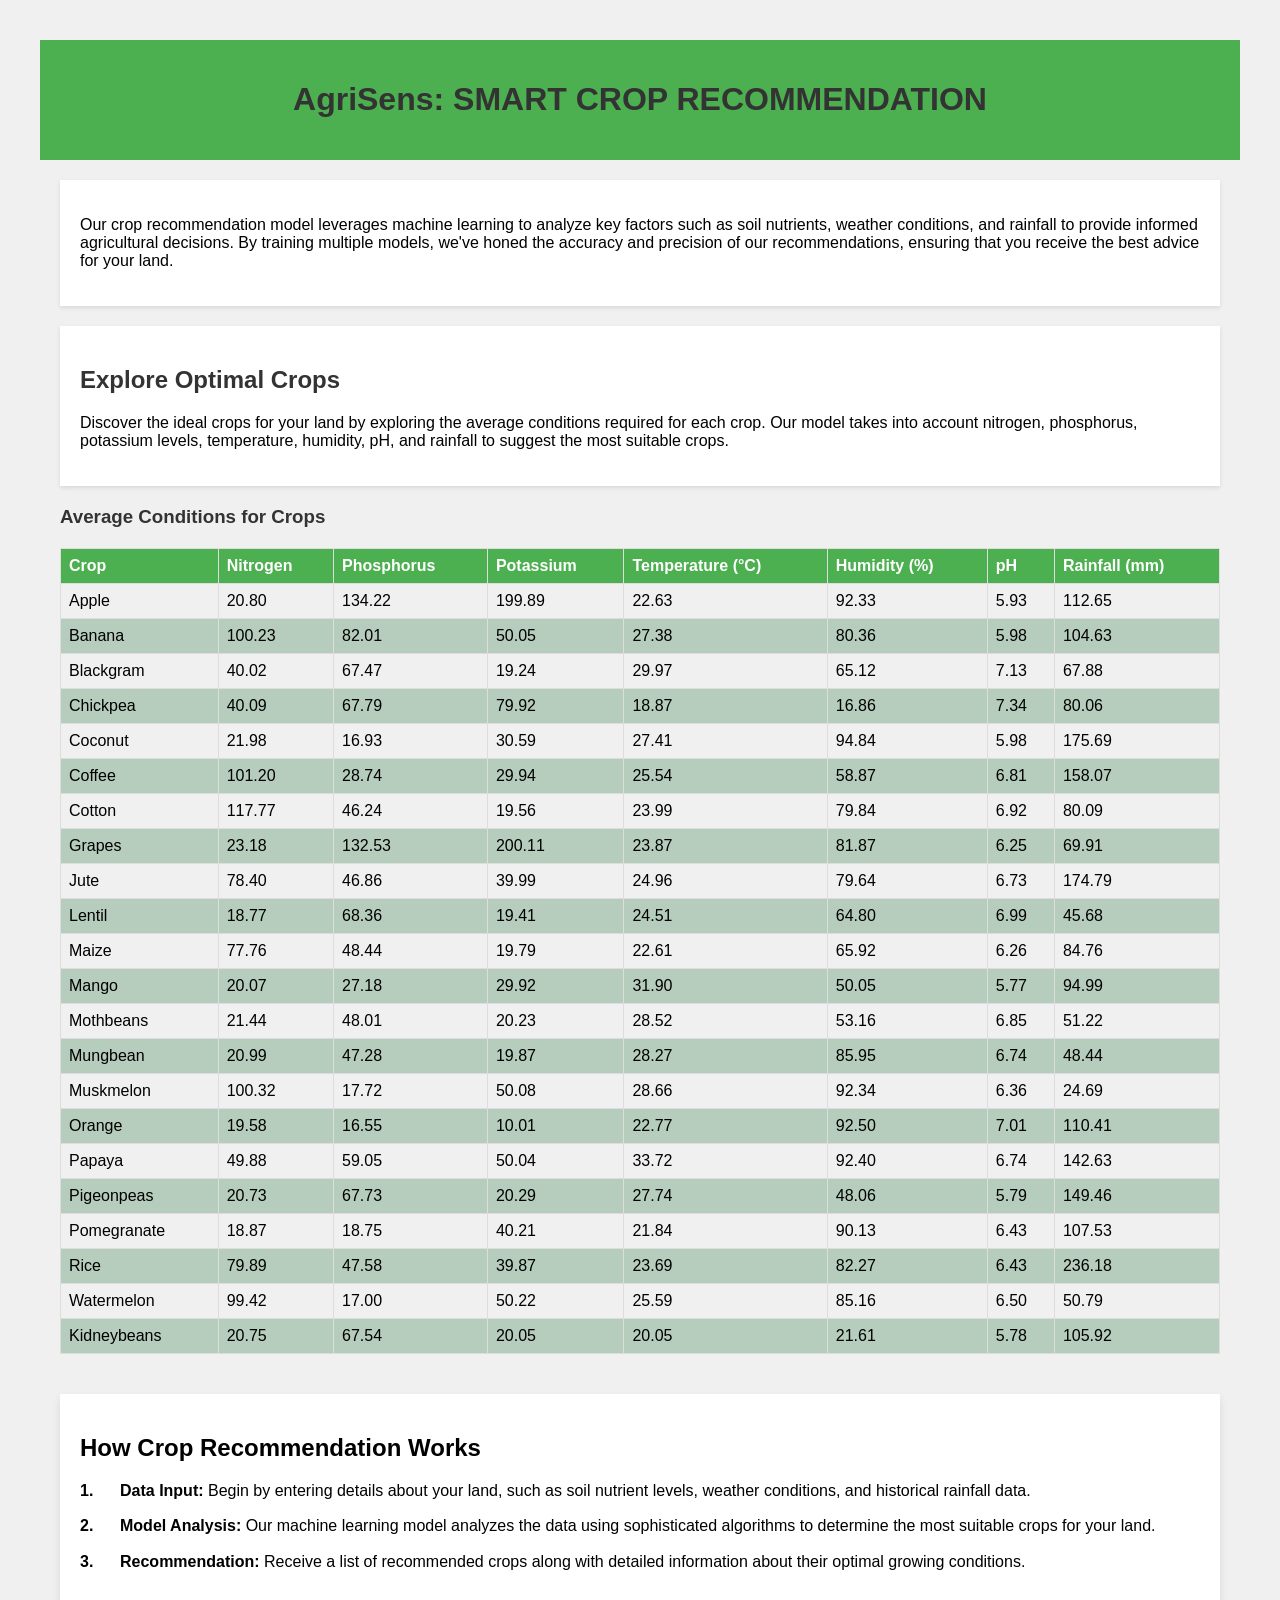
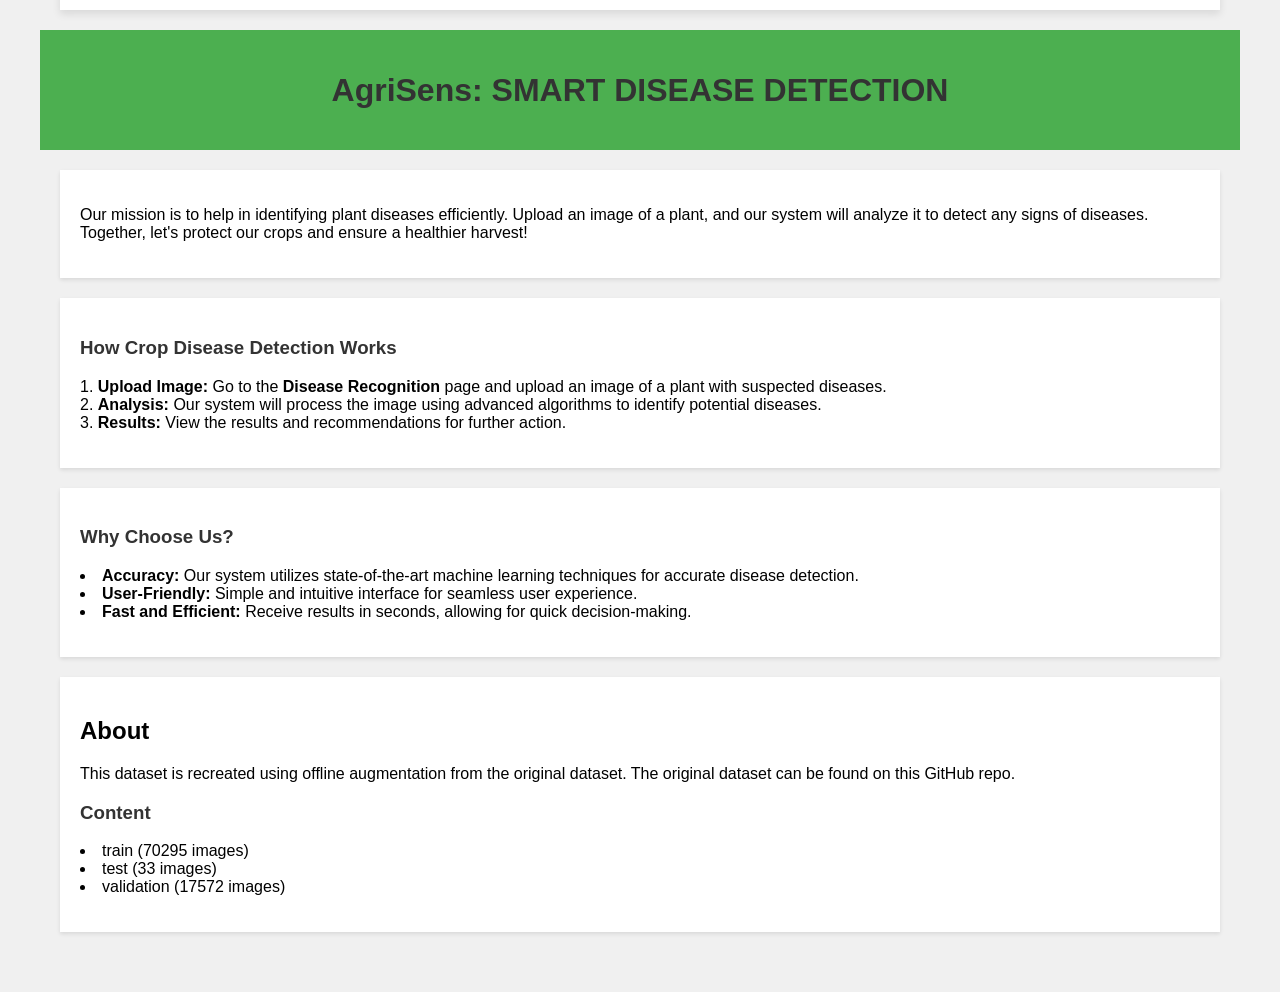
<file: sm-web-app/explore/index.html>
<!DOCTYPE html>
<html lang="en">

<head>
  <meta charset="UTF-8">
  <meta name="viewport" content="width=device-width, initial-scale=1.0">
  <title>AgriSens: Smart Crop Recommendation</title>
  <link rel="stylesheet" href="index.css">
</head>

<body>
  <header>
    <h1>AgriSens: SMART CROP RECOMMENDATION</h1>
  </header>
  <main>
    <section id="model-intro">
      <p>Our crop recommendation model leverages machine learning to analyze key factors such as soil nutrients, weather
        conditions, and rainfall to provide informed agricultural decisions. By training multiple models, we've honed
        the accuracy and precision of our recommendations, ensuring that you receive the best advice for your land.</p>
    </section>
    <section id="explore-crops">
      <h2>Explore Optimal Crops</h2>
      <p>Discover the ideal crops for your land by exploring the average conditions required for each crop. Our model
        takes into account nitrogen, phosphorus, potassium levels, temperature, humidity, pH, and rainfall to suggest
        the most suitable crops.</p>
    </section>
    <section id="crops-table">
      <h3>Average Conditions for Crops</h3>
      <table id="crop-table">
        <thead>
          <tr>
            <th>Crop</th>
            <th>Nitrogen</th>
            <th>Phosphorus</th>
            <th>Potassium</th>
            <th>Temperature (°C)</th>
            <th>Humidity (%)</th>
            <th>pH</th>
            <th>Rainfall (mm)</th>
          </tr>
        </thead>
        <tbody>
          <!-- Table rows will be inserted here by JavaScript -->
        </tbody>
      </table>
    </section>
  </main>

  <section id="crop-recommendation-how-it-works">
    <h2>How Crop Recommendation Works</h2>
    <ol>
      <li><strong>Data Input:</strong> Begin by entering details about your land, such as soil nutrient levels, weather
        conditions, and historical rainfall data.</li>
      <li><strong>Model Analysis:</strong> Our machine learning model analyzes the data using sophisticated algorithms
        to determine the most suitable crops for your land.</li>
      <li><strong>Recommendation:</strong> Receive a list of recommended crops along with detailed information about
        their optimal growing conditions.</li>
    </ol>
  </section>


  <header>
    <h1>AgriSens: SMART DISEASE DETECTION</h1>
  </header>

  <section id="smart-disease-detection">
    <p>Our mission is to help in identifying plant diseases efficiently. Upload an image of a plant, and our system will
      analyze it to detect any signs of diseases. Together, let's protect our crops and ensure a healthier harvest!</p>
  </section>

  <section id="smart-disease-detection">
    <h3>How Crop Disease Detection Works</h3>
    <ol>
      <li><strong>Upload Image:</strong> Go to the <strong>Disease Recognition</strong> page and upload an image of a
        plant with suspected diseases.</li>
      <li><strong>Analysis:</strong> Our system will process the image using advanced algorithms to identify potential
        diseases.</li>
      <li><strong>Results:</strong> View the results and recommendations for further action.</li>
    </ol>
  </section>

  <section id="smart-disease-detection">
    <h3>Why Choose Us?</h3>
    <ul>
      <li><strong>Accuracy:</strong> Our system utilizes state-of-the-art machine learning techniques for accurate
        disease detection.</li>
      <li><strong>User-Friendly:</strong> Simple and intuitive interface for seamless user experience.</li>
      <li><strong>Fast and Efficient:</strong> Receive results in seconds, allowing for quick decision-making.</li>
    </ul>
  </section>


  <section id="about-project">
    <h2>About</h2>
    <p>This dataset is recreated using offline augmentation from the original dataset. The original dataset can be found
      on this GitHub repo.</p>
    <h3>Content</h3>
    <ul>
      <li>train (70295 images)</li>
      <li>test (33 images)</li>
      <li>validation (17572 images)</li>
    </ul>
  </section>



  <script src="index.js"></script>
</body>

</html>
</file>
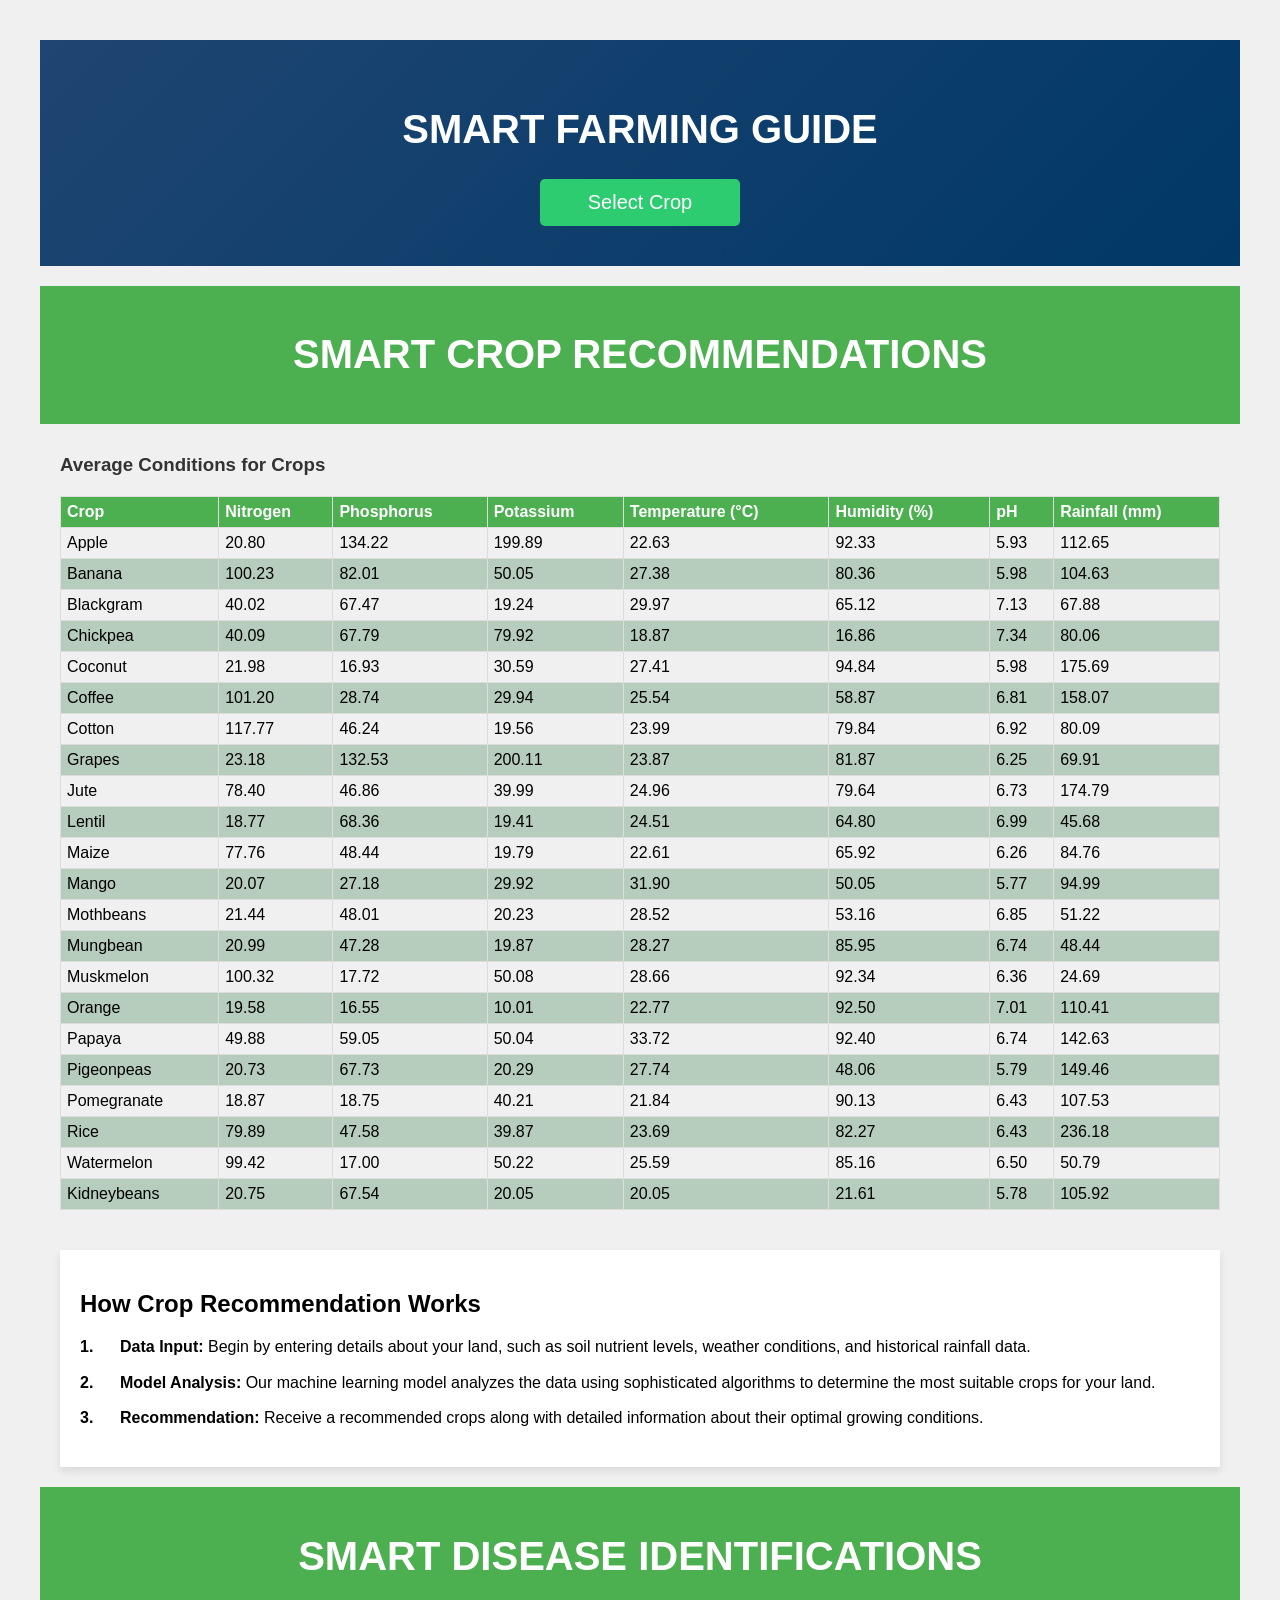
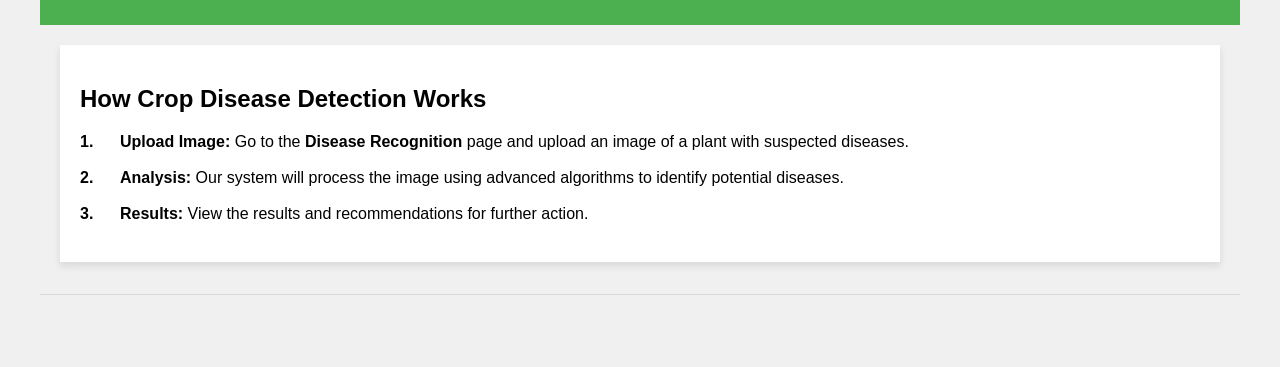
<file: sm-web-app/guide/index.html>
<!DOCTYPE html>
<html lang="en">
  <head>
    <meta charset="UTF-8" />
    <meta name="viewport" content="width=device-width, initial-scale=1.0" />
    <title>Guidance</title>
    <link rel="stylesheet" href="styles.css" />
  </head>

  <body>
    <div class="container">
      <header class="hero">
        <h1>SMART FARMING GUIDE</h1>
        <div class="dropdown">
          <button class="dropbtn" onclick="toggleDropdown()">
            Select Crop
          </button>
          <div id="dropdownContent" class="dropdown-content">
            <a href="#" onclick="showCrop('apple')">Apple</a>
            <a href="#" onclick="showCrop('banana')">Banana</a>
            <a href="#" onclick="showCrop('blackgram')">Black gram</a>
            <a href="#" onclick="showCrop('chickpea')">Chickpea</a>
            <a href="#" onclick="showCrop('coffee')">Coffee</a>
            <a href="#" onclick="showCrop('coconut')">Coconut</a>
            <a href="#" onclick="showCrop('cotton')">Cotton</a>
            <a href="#" onclick="showCrop('grapes')">Grapes</a>
            <a href="#" onclick="showCrop('jute')">Jute</a>
            <a href="#" onclick="showCrop('kidneybeans')">Kidneybeans</a>
            <a href="#" onclick="showCrop('lentil')">Lentil</a>
            <a href="#" onclick="showCrop('maize')">Maize</a>
            <a href="#" onclick="showCrop('mungbean')">Mung bean</a>
            <a href="#" onclick="showCrop('mothbeans')">Moth beans</a>
            <a href="#" onclick="showCrop('muskmelon')">Muskmelon</a>
            <a href="#" onclick="showCrop('orange')">Orange</a>
            <a href="#" onclick="showCrop('papaya')">Papaya</a>
            <a href="#" onclick="showCrop('pigeonpeas')">Pigeon peas</a>
            <a href="#" onclick="showCrop('pomegranate')">Pomegranate</a>
            <a href="#" onclick="showCrop('rice')">Rice</a>
            <a href="#" onclick="showCrop('watermelon')">Watermelon</a>
            <a href="#" onclick="showCrop('mango')">Mango</a>
          </div>
        </div>
      </header>
      <div id="cropInfo" class="crop-info">
        <!-- Crop information will be displayed here -->
      </div>
    </div>

    <header>
      <h1>SMART CROP RECOMMENDATIONS</h1>
    </header>
    <main>
      <!-- <section id="model-intro">
        <p>
          Our crop recommendation model leverages machine learning to analyze
          key factors such as soil nutrients, weather conditions, and rainfall
          to provide informed agricultural decisions. By training multiple
          models, we've honed the accuracy and precision of our recommendations,
          ensuring that you receive the best advice for your land.
        </p>
      </section>
      <section id="explore-crops">
        <h2>Explore Optimal Crops</h2>
        <p>
          Discover the ideal crops for your land by exploring the average
          conditions required for each crop. Our model takes into account
          nitrogen, phosphorus, potassium levels, temperature, humidity, pH, and
          rainfall to suggest the most suitable crops.
        </p>
      </section> -->
      <section id="crops-table">
        <h3>Average Conditions for Crops</h3>
        <table id="crop-table">
          <thead>
            <tr>
              <th>Crop</th>
              <th>Nitrogen</th>
              <th>Phosphorus</th>
              <th>Potassium</th>
              <th>Temperature (°C)</th>
              <th>Humidity (%)</th>
              <th>pH</th>
              <th>Rainfall (mm)</th>
            </tr>
          </thead>
          <tbody>
            <!-- Table rows will be inserted here by JavaScript -->
          </tbody>
        </table>
      </section>
    </main>

    <section id="crop-recommendation-how-it-works">
      <h2>How Crop Recommendation Works</h2>
      <ol>
        <li>
          <strong>Data Input:</strong> Begin by entering details about your
          land, such as soil nutrient levels, weather conditions, and historical
          rainfall data.
        </li>
        <li>
          <strong>Model Analysis:</strong> Our machine learning model analyzes
          the data using sophisticated algorithms to determine the most suitable
          crops for your land.
        </li>
        <li>
          <strong>Recommendation:</strong> Receive a recommended crops
          along with detailed information about their optimal growing
          conditions.
        </li>
      </ol>
    </section>

    <header>
      <h1>SMART DISEASE IDENTIFICATIONS</h1>
    </header>

    <!-- <section id="smart-disease-detection">
      <p>
        Our mission is to help in identifying plant diseases efficiently. Upload
        an image of a plant, and our system will analyze it to detect any signs
        of diseases. Together, let's protect our crops and ensure a healthier
        harvest!
      </p>
    </section> -->

    <section id="crop-recommendation-how-it-works">
      <h2>How Crop Disease Detection Works</h2>
      <ol>
        <li>
          <strong>Upload Image:</strong> Go to the
          <strong>Disease Recognition</strong> page and upload an image of a
          plant with suspected diseases.
        </li>
        <li>
          <strong>Analysis:</strong> Our system will process the image using
          advanced algorithms to identify potential diseases.
        </li>
        <li>
          <strong>Results:</strong> View the results and recommendations for
          further action.
        </li>
      </ol>
    </section>

    <!-- <section id="about-project">
      <h2>About</h2>
      <p>
        This dataset is recreated using offline augmentation from the original
        dataset. The original dataset can be found on this GitHub repo.
      </p>
      <h3>Content</h3>
      <ul>
        <li>train (70295 images)</li>
        <li>test (33 images)</li>
        <li>validation (17572 images)</li>
      </ul>
    </section> -->

    <section class="footer">
    </div>

  </section>
    <script src="script.js"></script>
  </body>
</html>
</file>
<file: sm-web-app/explore/index.css>
body,
html {
  margin: 10px;
  border: 10px;
  padding: 10px;
  font-family: "Segoe UI", Tahoma, Geneva, Verdana, sans-serif;
  background-color: #f0f0f0;
}

header {
  background-color: #4caf50;
  color: white;
  padding: 20px;
  text-align: center;
}

main {
  padding: 20px;
}

h1,
h2,
h3 {
  color: #333;
}

#model-intro,
#explore-crops {
  background-color: white;
  margin-bottom: 20px;
  padding: 20px;
  box-shadow: 0 2px 4px rgba(0, 0, 0, 0.1);
}

table {
  width: 100%;
  border-collapse: collapse;
  margin-top: 20px;
}

th,
td {
  border: 1px solid #ddd;
  text-align: left;
  padding: 8px;
}

th {
  background-color: #4caf50;
  color: white;
}

tr:nth-child(even) {
  background-color: #b6ccbc;
}

#crop-recommendation-how-it-works {
  background-color: #fff;
  margin-top: 20px;
  margin-bottom: 20px;
  margin-left: 20px;
  margin-right: 20px;
  padding: 20px;
  box-shadow: 0 4px 8px rgba(0, 0, 0, 0.1);
}

#crop-recommendation-how-it-works h2 {
  color: #000000;
  margin-bottom: 16px;
}

#crop-recommendation-how-it-works ol {
  counter-reset: list-counter;
  list-style: none;
  padding-left: 0;
}

#crop-recommendation-how-it-works ol li {
  counter-increment: list-counter;
  padding-left: 40px;
  position: relative;
  margin-bottom: 10px;
  line-height: 1.6;
}

#crop-recommendation-how-it-works ol li::before {
  content: counter(list-counter) ".";
  position: absolute;
  left: 0;
  top: 0;
  font-weight: bold;
  color: #000000;
}

#smart-disease-detection,
#about-project {
  background-color: white;
  margin-top: 20px;
  margin-bottom: 20px;
  margin-left: 20px;
  margin-right: 20px;
  padding: 20px;
  box-shadow: 0 2px 4px rgba(0, 0, 0, 0.1);
}

#smart-disease-detection h2,
#about-project h2 {
  color: #000000;
}

#smart-disease-detection ol,
#smart-disease-detection ul,
#about-project ul {
  list-style-position: inside;
  padding-left: 0;
}

/* Base styles - already provided above, apply for all devices */

/* Mobile-specific styles */
@media screen and (max-width: 768px) {
  /* Base styles - apply for all devices */
  body,
  html {
    margin: 0;
    padding: 0;
    font-family: "Segoe UI", Tahoma, Geneva, Verdana, sans-serif;
    background-color: #f0f0f0;
  }

  header {
    background-color: #4caf50;
    color: white;
    padding: 20px;
    text-align: center;
  }

  main {
    padding: 15px;
  }

  h1,
  h2,
  h3 {
    color: #333;
  }

  section {
    background-color: white;
    margin: 10px;
    padding: 20px;
    box-shadow: 0 2px 4px rgba(0, 0, 0, 0.1);
  }

  table {
    width: 100%;
    border-collapse: collapse;
    margin-top: 20px;
  }

  th,
  td {
    border: 1px solid #ddd;
    text-align: left;
    padding: 8px;
  }

  th {
    background-color: #4caf50;
    color: white;
  }

  tr:nth-child(even) {
    background-color: #b6ccbc;
  }

  button {
    background-color: #4caf50;
    color: white;
    border: none;
    padding: 10px 20px;
    border-radius: 5px;
    cursor: pointer;
    font-size: 16px;
    margin-top: 20px;
  }

  button:hover {
    background-color: #45a049;
  }

  /* Mobile-specific styles */
  @media screen and (max-width: 768px) {
    header,
    main,
    section,
    button {
      padding: 10px;
    }

    h1,
    h2,
    h3 {
      font-size: 20px; /* Adjust heading sizes for better readability */
    }
    /* Base styles for table - apply for all devices */
    table {
      width: 100%;
      border-collapse: collapse;
      margin-top: 20px;
    }

    th,
    td {
      border: 1px solid #ddd;
      text-align: left;
      padding: 8px;
    }

    th {
      background-color: #4caf50;
      color: white;
    }

    tr:nth-child(even) {
      background-color: #f2f2f2;
    }

    /* Mobile-specific styles */
    @media screen and (max-width: 768px) {
      table {
        display: block;
        overflow-x: auto; /* Allows table to scroll horizontally on small screens */
      }

      th,
      td {
        padding: 10px 5px; /* Reduces padding to fit content on smaller screens */
        font-size: 14px; /* Smaller font size for better readability */
      }

      th {
        font-size: 16px; /* Slightly larger font size for headers for emphasis */
      }
    }

    th,
    td {
      padding: 6px; /* Smaller padding for table cells */
    }

    button {
      padding: 8px 16px; /* Smaller padding for buttons */
      font-size: 14px; /* Smaller font size for button text */
    }
  }
}
</file>
<file: sm-web-app/guide/styles.css>
body,
html {
  margin: 10px;
  border: 10px;
  padding: 10px;
  font-family: "Segoe UI", Tahoma, Geneva, Verdana, sans-serif;
  background-color: #f0f0f0;
}

header {
  background-color: #4caf50;
  color: white;
  padding: 20px;
  text-align: center;
}



@media (min-width: 481px) and (max-width: 767px) {
  header h1 {
    font-size: 1.2rem;
  }

}

@media (min-width: 320px) and (max-width: 480px) {
  header h1 {
    font-size: 1.2rem;
  }

}



main {
  padding: 20px;
}

h1,
h2,
h3 {
  color: #333;
}

#model-intro,
#explore-crops {
  background-color: white;
  margin-bottom: 20px;
  padding: 20px;
  box-shadow: 0 2px 4px rgba(0, 0, 0, 0.1);
}

table {
  width: 100%;
  border-collapse: collapse;
  margin-top: 20px;
}

th,
td {
  border: 1px solid #ddd;
  text-align: left;
  padding: 8px;
}

th {
  background-color: #4caf50;
  color: white;
}

tr:nth-child(even) {
  background-color: #b6ccbc;
}

#crop-recommendation-how-it-works {
  background-color: #fff;
  margin-top: 20px;
  margin-bottom: 20px;
  margin-left: 20px;
  margin-right: 20px;
  padding: 20px;
  box-shadow: 0 4px 8px rgba(0, 0, 0, 0.1);
}

#crop-recommendation-how-it-works h2 {
  color: #000000;
  margin-bottom: 16px;
}

#crop-recommendation-how-it-works ol {
  counter-reset: list-counter;
  list-style: none;
  padding-left: 0;
}

#crop-recommendation-how-it-works ol li {
  counter-increment: list-counter;
  padding-left: 40px;
  position: relative;
  margin-bottom: 10px;
  line-height: 1.6;
}

#crop-recommendation-how-it-works ol li::before {
  content: counter(list-counter) ".";
  position: absolute;
  left: 0;
  top: 0;
  font-weight: bold;
  color: #000000;
}

#smart-disease-detection,
#about-project {
  background-color: white;
  margin-top: 20px;
  margin-bottom: 20px;
  margin-left: 20px;
  margin-right: 20px;
  padding: 20px;
  box-shadow: 0 2px 4px rgba(0, 0, 0, 0.1);
}


#smart-disease-detection ol li {
  counter-increment: list-counter;
  margin-bottom: 10px;
}

#smart-disease-detection h2,
#about-project h2 {
  color: #000000;
}

#smart-disease-detection ol,
#smart-disease-detection ul,
#about-project ul {
  list-style-position: inside;
  padding-left: 0;
}

/* Base styles - already provided above, apply for all devices */

/* Mobile-specific styles */
@media screen and (max-width: 768px) {

  /* Base styles - apply for all devices */
  body,
  html {
    margin: 0;
    padding: 0;
    font-family: "Segoe UI", Tahoma, Geneva, Verdana, sans-serif;
    background-color: #f0f0f0;
  }

  header {
    background-color: #4caf50;
    color: white;
    padding: 20px;
    text-align: center;
  }

  main {
    padding: 15px;
  }

  h1,
  h2,
  h3 {
    color: #333;
  }

  section {
    background-color: white;
    margin: 10px;
    padding: 20px;
    box-shadow: 0 2px 4px rgba(0, 0, 0, 0.1);
  }

  table {
    width: 100%;
    border-collapse: collapse;
    margin-top: 20px;
  }

  th,
  td {
    border: 1px solid #ddd;
    text-align: left;
    padding: 8px;
  }

  th {
    background-color: #4caf50;
    color: white;
  }

  tr:nth-child(even) {
    background-color: #b6ccbc;
  }

  button {
    background-color: #4caf50;
    color: white;
    border: none;
    padding: 10px 20px;
    border-radius: 5px;
    cursor: pointer;
    font-size: 16px;
    margin-top: 20px;
  }

  button:hover {
    background-color: #45a049;
  }
}

/* Mobile-specific styles */
@media screen and (max-width: 768px) {

  header,
  main,
  section,
  button {
    padding: 10px;
  }

  h1,
  h2,
  h3 {
    font-size: 20px;
    /* Adjust heading sizes for better readability */
  }

  /* Base styles for table - apply for all devices */
  table {
    width: 100%;
    border-collapse: collapse;
    margin-top: 20px;
  }

  th,
  td {
    border: 1px solid #ddd;
    text-align: left;
    padding: 8px;
  }

  th {
    background-color: #4caf50;
    color: white;
  }

  tr:nth-child(even) {
    background-color: #f2f2f2;
  }
}

/* Mobile-specific styles */
@media screen and (max-width: 768px) {
  table {
    display: block;
    overflow-x: auto;
    /* Allows table to scroll horizontally on small screens */
  }

  th,
  td {
    padding: 10px 5px;
    /* Reduces padding to fit content on smaller screens */
    font-size: 14px;
    /* Smaller font size for better readability */
  }

  th {
    font-size: 16px;
    /* Slightly larger font size for headers for emphasis */
  }
}

th,
td {
  padding: 6px;
  /* Smaller padding for table cells */
}

button {
  padding: 8px 16px;
  /* Smaller padding for buttons */
  font-size: 14px;
  /* Smaller font size for button text */
}
























.hero {
  text-align: center;
  background: linear-gradient(135deg, #1f4572, #003866);
  padding: 40px;
  /* border-radius: 8px; */
  margin-bottom: 20px;
}

h1 {
  font-size: 2.5rem;
  color: white;
}


@media (min-width: 481px) and (max-width: 767px) {
  .hero h1 {
    font-size: 1.2rem;
  }

}

@media (min-width: 320px) and (max-width: 480px) {
  .hero h1 {
    font-size: 1.2rem;
  }

}

h3 {
  margin: 10px 0;
}

p {
  margin-bottom: 20px;
}


.dropdown {
  position: relative;
  display: inline-block;
}

.dropbtn {
  background-color: #2ecc71;
  color: white;
  padding: 12px 20px;
  font-size: 20px;
  border: none;
  border-radius: 5px;
  width: 200px;
  cursor: pointer;
  transition: background-color 0.3s, transform 0.2s;
}

.dropbtn:hover {
  background-color: #27ae60;
  transform: translateY(-2px);
}

.dropdown-content {
  display: none;
  position: absolute;
  background-color: #fff;
  width: 200px;
  box-shadow: 0 2px 8px rgba(0, 0, 0, 0.2);
  z-index: 1;
  border-radius: 5px;
  opacity: 0;
  /* For transition effect */
  transition: opacity 0.3s ease;
}

.dropdown:hover .dropdown-content {
  display: block;
  opacity: 1;
  /* Fade-in effect */
}

.dropdown-content a {
  color: black;
  padding: 12px 16px;
  text-decoration: none;
  display: block;
  transition: background-color 0.3s, padding 0.3s;
}

.dropdown-content a:hover {
  background-color: #f1f1f1;
  padding-left: 20px;
  /* Subtle effect on hover */
}

@media (max-width: 600px) {
  .dropbtn {
    font-size: 18px;
    /* Responsive font size */
    padding: 10px 15px;
  }

  .dropdown-content {
    min-width: 150px;
    /* Adjust for smaller screens */
  }
}


.show {
  display: block;
}

.gallery {
  display: grid;
  grid-template-columns: repeat(auto-fill, minmax(300px, 1fr));
  gap: 20px;
}

.gallery-item {
  background: white;
  border-radius: 8px;
  box-shadow: 0 2px 10px rgba(0, 0, 0, 0.1);
  text-align: center;
  overflow: hidden;
  transition: transform 0.3s;
}

.gallery-item:hover {
  transform: scale(1.05);
}

.gallery-item img {
  width: 100%;
  height: auto;
}

.crop-info {
  padding: 20px;
  background: white;
  /* border-radius: 8px; */
  box-shadow: 0 2px 10px rgba(0, 0, 0, 0.1);
  display: none;
  /* Hidden by default */
  margin-top: 20px;
}



.footer {
  padding: 1rem;
  padding-top: 1rem;
  margin-top: 2rem;
  text-align: center;
  font-size: 2rem;
  font-weight: normal;
  color: #000;
  border-top: 0.1rem solid rgba(0, 0, 0, 0.1);
}

.footer-text {
  color: #000000;
  font-size: 18px;
  margin: 0;
}

@media (min-width: 481px) and (max-width: 767px) {
  .footer-text {
    font-size: 12px;
  }
}

@media (min-width: 320px) and (max-width: 480px) {
  .footer-text {
    font-size: 12px;
  }
}
</file>
